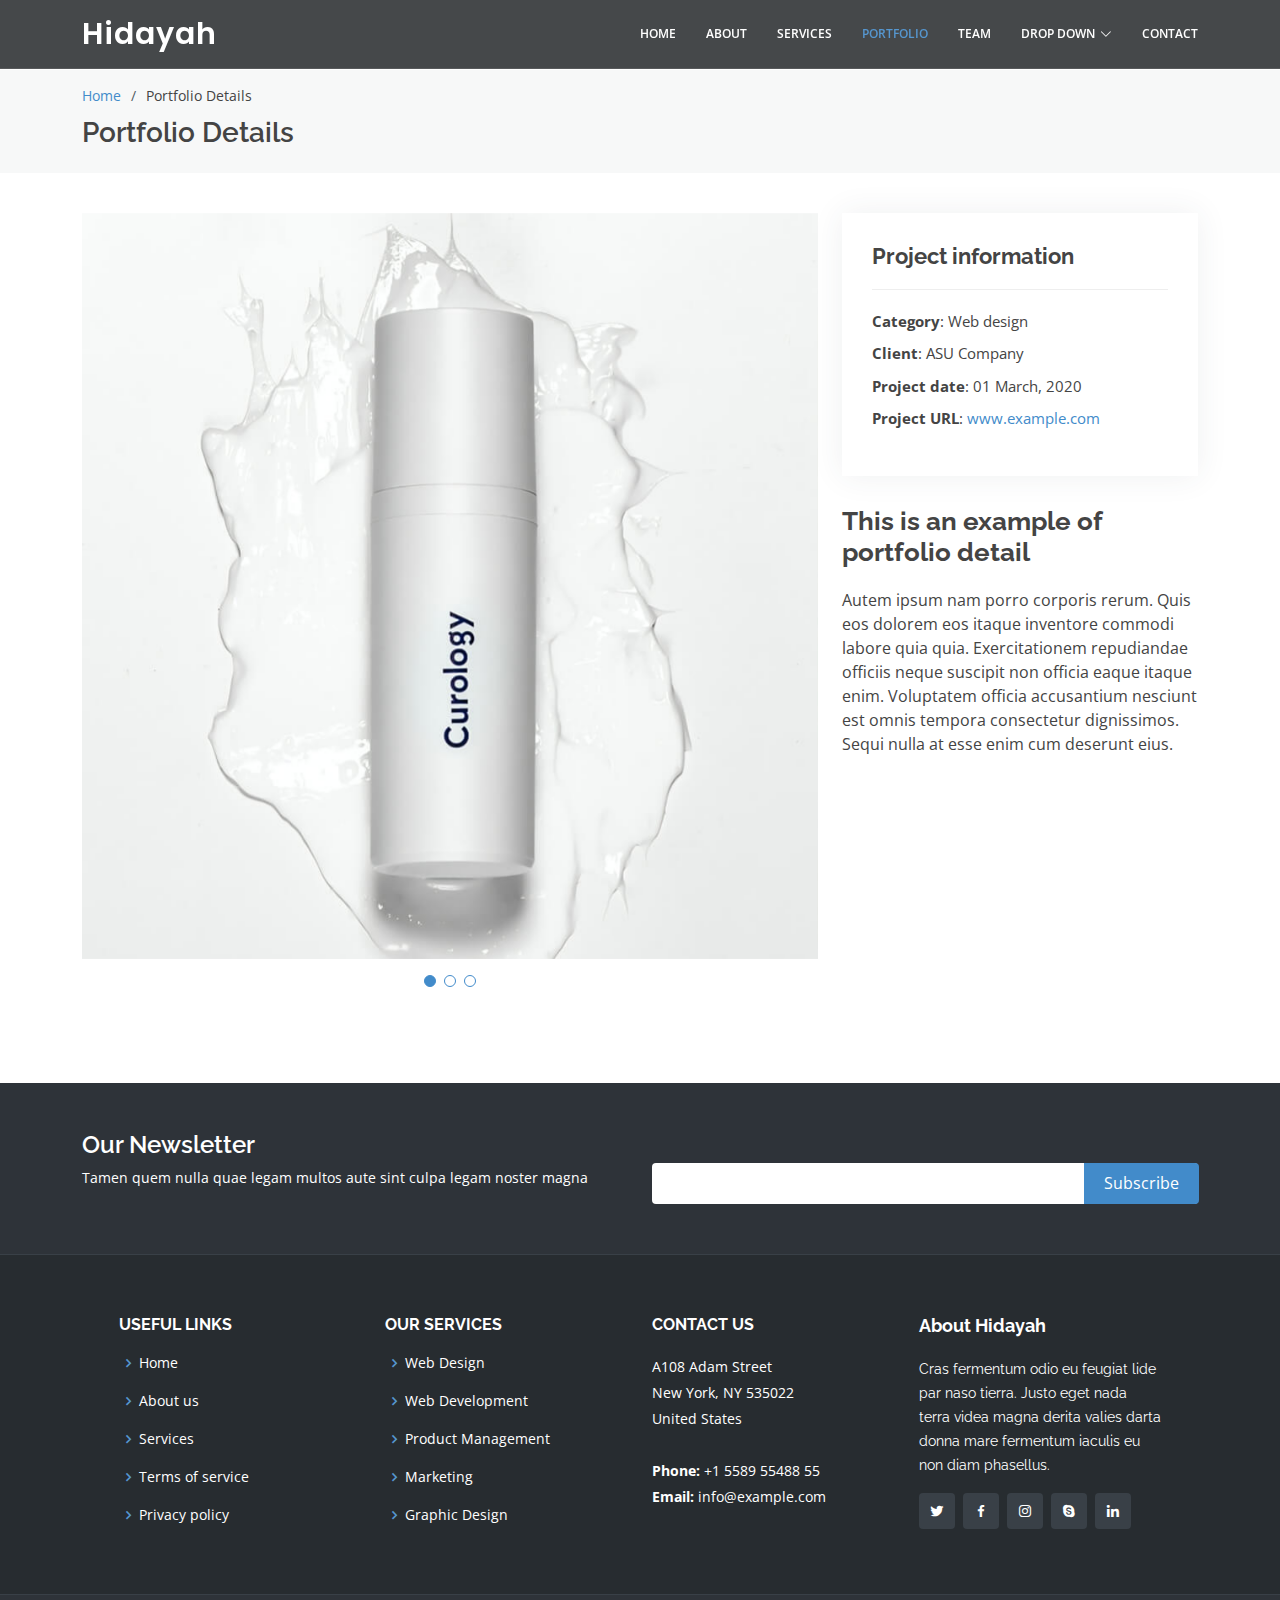
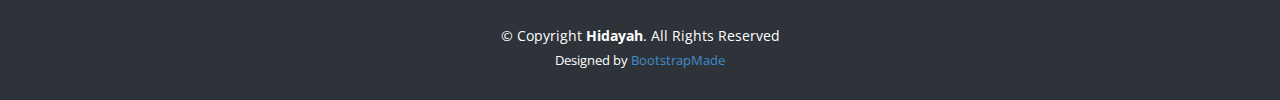
<file: portfolio-details.html>
<!DOCTYPE html>
<html lang="en">

<head>
  <meta charset="utf-8">
  <meta content="width=device-width, initial-scale=1.0" name="viewport">

  <title>Portfolio Details - Hidayah Bootstrap Template</title>
  <meta content="" name="description">
  <meta content="" name="keywords">

  <!-- Favicons -->
  <link href="assets/img/favicon.png" rel="icon">
  <link href="assets/img/apple-touch-icon.png" rel="apple-touch-icon">

  <!-- Google Fonts -->
  <link href="https://fonts.googleapis.com/css?family=Open+Sans:300,300i,400,400i,600,600i,700,700i|Raleway:300,300i,400,400i,500,500i,600,600i,700,700i|Poppins:300,300i,400,400i,500,500i,600,600i,700,700i" rel="stylesheet">

  <!-- Vendor CSS Files -->
  <link href="assets/vendor/animate.css/animate.min.css" rel="stylesheet">
  <link href="assets/vendor/bootstrap/css/bootstrap.min.css" rel="stylesheet">
  <link href="assets/vendor/bootstrap-icons/bootstrap-icons.css" rel="stylesheet">
  <link href="assets/vendor/boxicons/css/boxicons.min.css" rel="stylesheet">
  <link href="assets/vendor/glightbox/css/glightbox.min.css" rel="stylesheet">
  <link href="assets/vendor/remixicon/remixicon.css" rel="stylesheet">
  <link href="assets/vendor/swiper/swiper-bundle.min.css" rel="stylesheet">

  <!-- Template Main CSS File -->
  <link href="assets/css/style.css" rel="stylesheet">

  <!-- =======================================================
  * Template Name: Hidayah
  * Updated: Jan 09 2024 with Bootstrap v5.3.2
  * Template URL: https://bootstrapmade.com/hidayah-free-simple-html-template-for-corporate/
  * Author: BootstrapMade.com
  * License: https://bootstrapmade.com/license/
  ======================================================== -->
</head>

<body>

  <!-- ======= Header ======= -->
  <header id="header" class="fixed-top header-inner-pages">
    <div class="container d-flex align-items-center justify-content-between">

      <h1 class="logo"><a href="index.html">Hidayah</a></h1>
      <!-- Uncomment below if you prefer to use an image logo -->
      <!-- <a href="index.html" class="logo"><img src="assets/img/logo.png" alt="" class="img-fluid"></a>-->

      <nav id="navbar" class="navbar">
        <ul>
          <li><a class="nav-link scrollto " href="#hero">Home</a></li>
          <li><a class="nav-link scrollto" href="#about">About</a></li>
          <li><a class="nav-link scrollto" href="#services">Services</a></li>
          <li><a class="nav-link active  scrollto" href="#portfolio">Portfolio</a></li>
          <li><a class="nav-link scrollto" href="#team">Team</a></li>
          <li class="dropdown"><a href="#"><span>Drop Down</span> <i class="bi bi-chevron-down"></i></a>
            <ul>
              <li><a href="#">Drop Down 1</a></li>
              <li class="dropdown"><a href="#"><span>Deep Drop Down</span> <i class="bi bi-chevron-right"></i></a>
                <ul>
                  <li><a href="#">Deep Drop Down 1</a></li>
                  <li><a href="#">Deep Drop Down 2</a></li>
                  <li><a href="#">Deep Drop Down 3</a></li>
                  <li><a href="#">Deep Drop Down 4</a></li>
                  <li><a href="#">Deep Drop Down 5</a></li>
                </ul>
              </li>
              <li><a href="#">Drop Down 2</a></li>
              <li><a href="#">Drop Down 3</a></li>
              <li><a href="#">Drop Down 4</a></li>
            </ul>
          </li>
          <li><a class="nav-link scrollto" href="#contact">Contact</a></li>
        </ul>
        <i class="bi bi-list mobile-nav-toggle"></i>
      </nav><!-- .navbar -->

    </div>
  </header><!-- End Header -->

  <main id="main">

    <!-- ======= Breadcrumbs ======= -->
    <section id="breadcrumbs" class="breadcrumbs">
      <div class="container">

        <ol>
          <li><a href="index.html">Home</a></li>
          <li>Portfolio Details</li>
        </ol>
        <h2>Portfolio Details</h2>

      </div>
    </section><!-- End Breadcrumbs -->

    <!-- ======= Portfolio Details Section ======= -->
    <section id="portfolio-details" class="portfolio-details">
      <div class="container">

        <div class="row gy-4">

          <div class="col-lg-8">
            <div class="portfolio-details-slider swiper">
              <div class="swiper-wrapper align-items-center">

                <div class="swiper-slide">
                  <img src="assets/img/portfolio/portfolio-1.jpg" alt="">
                </div>

                <div class="swiper-slide">
                  <img src="assets/img/portfolio/portfolio-2.jpg" alt="">
                </div>

                <div class="swiper-slide">
                  <img src="assets/img/portfolio/portfolio-3.jpg" alt="">
                </div>

              </div>
              <div class="swiper-pagination"></div>
            </div>
          </div>

          <div class="col-lg-4">
            <div class="portfolio-info">
              <h3>Project information</h3>
              <ul>
                <li><strong>Category</strong>: Web design</li>
                <li><strong>Client</strong>: ASU Company</li>
                <li><strong>Project date</strong>: 01 March, 2020</li>
                <li><strong>Project URL</strong>: <a href="#">www.example.com</a></li>
              </ul>
            </div>
            <div class="portfolio-description">
              <h2>This is an example of portfolio detail</h2>
              <p>
                Autem ipsum nam porro corporis rerum. Quis eos dolorem eos itaque inventore commodi labore quia quia. Exercitationem repudiandae officiis neque suscipit non officia eaque itaque enim. Voluptatem officia accusantium nesciunt est omnis tempora consectetur dignissimos. Sequi nulla at esse enim cum deserunt eius.
              </p>
            </div>
          </div>

        </div>

      </div>
    </section><!-- End Portfolio Details Section -->

  </main><!-- End #main -->

  <!-- ======= Footer ======= -->
  <footer id="footer">

    <div class="footer-newsletter">
      <div class="container">
        <div class="row">
          <div class="col-lg-6">
            <h4>Our Newsletter</h4>
            <p>Tamen quem nulla quae legam multos aute sint culpa legam noster magna</p>
          </div>
          <div class="col-lg-6">
            <form action="" method="post">
              <input type="email" name="email"><input type="submit" value="Subscribe">
            </form>
          </div>
        </div>
      </div>
    </div>

    <div class="footer-top">
      <div class="container-fluid">
        <div class="row justify-content-center">
          <div class="col-xl-10">
            <div class="row">

              <div class="col-lg-3 col-md-6 footer-links">
                <h4>Useful Links</h4>
                <ul>
                  <li><i class="bx bx-chevron-right"></i> <a href="#">Home</a></li>
                  <li><i class="bx bx-chevron-right"></i> <a href="#">About us</a></li>
                  <li><i class="bx bx-chevron-right"></i> <a href="#">Services</a></li>
                  <li><i class="bx bx-chevron-right"></i> <a href="#">Terms of service</a></li>
                  <li><i class="bx bx-chevron-right"></i> <a href="#">Privacy policy</a></li>
                </ul>
              </div>

              <div class="col-lg-3 col-md-6 footer-links">
                <h4>Our Services</h4>
                <ul>
                  <li><i class="bx bx-chevron-right"></i> <a href="#">Web Design</a></li>
                  <li><i class="bx bx-chevron-right"></i> <a href="#">Web Development</a></li>
                  <li><i class="bx bx-chevron-right"></i> <a href="#">Product Management</a></li>
                  <li><i class="bx bx-chevron-right"></i> <a href="#">Marketing</a></li>
                  <li><i class="bx bx-chevron-right"></i> <a href="#">Graphic Design</a></li>
                </ul>
              </div>

              <div class="col-lg-3 col-md-6 footer-contact">
                <h4>Contact Us</h4>
                <p>
                  A108 Adam Street <br>
                  New York, NY 535022<br>
                  United States <br><br>
                  <strong>Phone:</strong> +1 5589 55488 55<br>
                  <strong>Email:</strong> info@example.com<br>
                </p>

              </div>

              <div class="col-lg-3 col-md-6 footer-info">
                <h3>About Hidayah</h3>
                <p>Cras fermentum odio eu feugiat lide par naso tierra. Justo eget nada terra videa magna derita valies darta donna mare fermentum iaculis eu non diam phasellus.</p>
                <div class="social-links mt-3">
                  <a href="#" class="twitter"><i class="bx bxl-twitter"></i></a>
                  <a href="#" class="facebook"><i class="bx bxl-facebook"></i></a>
                  <a href="#" class="instagram"><i class="bx bxl-instagram"></i></a>
                  <a href="#" class="google-plus"><i class="bx bxl-skype"></i></a>
                  <a href="#" class="linkedin"><i class="bx bxl-linkedin"></i></a>
                </div>
              </div>

            </div>
          </div>
        </div>
      </div>
    </div>

    <div class="container">
      <div class="copyright">
        &copy; Copyright <strong><span>Hidayah</span></strong>. All Rights Reserved
      </div>
      <div class="credits">
        <!-- All the links in the footer should remain intact. -->
        <!-- You can delete the links only if you purchased the pro version. -->
        <!-- Licensing information: https://bootstrapmade.com/license/ -->
        <!-- Purchase the pro version with working PHP/AJAX contact form: https://bootstrapmade.com/hidayah-free-simple-html-template-for-corporate/ -->
        Designed by <a href="https://bootstrapmade.com/">BootstrapMade</a>
      </div>
    </div>
  </footer><!-- End Footer -->

  <div id="preloader"></div>
  <a href="#" class="back-to-top d-flex align-items-center justify-content-center"><i class="bi bi-arrow-up-short"></i></a>

  <!-- Vendor JS Files -->
  <script src="assets/vendor/purecounter/purecounter_vanilla.js"></script>
  <script src="assets/vendor/bootstrap/js/bootstrap.bundle.min.js"></script>
  <script src="assets/vendor/glightbox/js/glightbox.min.js"></script>
  <script src="assets/vendor/isotope-layout/isotope.pkgd.min.js"></script>
  <script src="assets/vendor/swiper/swiper-bundle.min.js"></script>
  <script src="assets/vendor/waypoints/noframework.waypoints.js"></script>
  <script src="assets/vendor/php-email-form/validate.js"></script>

  <!-- Template Main JS File -->
  <script src="assets/js/main.js"></script>

</body>

</html>
</file>
<file: assets/css/style.css>
/**
* Template Name: Hidayah
* Updated: Jan 09 2024 with Bootstrap v5.3.2
* Template URL: https://bootstrapmade.com/hidayah-free-simple-html-template-for-corporate/
* Author: BootstrapMade.com
* License: https://bootstrapmade.com/license/
*/

/*--------------------------------------------------------------
# General
--------------------------------------------------------------*/
body {
  font-family: "Open Sans", sans-serif;
  color: #444444;
}

a {
  color: #428bca;
  text-decoration: none;
}

a:hover {
  color: #6aa3d5;
  text-decoration: none;
}

h1,
h2,
h3,
h4,
h5,
h6 {
  font-family: "Raleway", sans-serif;
}

/*--------------------------------------------------------------
# Preloader
--------------------------------------------------------------*/
#preloader {
  position: fixed;
  top: 0;
  left: 0;
  right: 0;
  bottom: 0;
  z-index: 9999;
  overflow: hidden;
  background: #fff;
}

#preloader:before {
  content: "";
  position: fixed;
  top: calc(50% - 30px);
  left: calc(50% - 30px);
  border: 6px solid #428bca;
  border-top-color: #fff;
  border-bottom-color: #fff;
  border-radius: 50%;
  width: 60px;
  height: 60px;
  animation: animate-preloader 1s linear infinite;
}

@keyframes animate-preloader {
  0% {
    transform: rotate(0deg);
  }

  100% {
    transform: rotate(360deg);
  }
}

/*--------------------------------------------------------------
# Back to top button
--------------------------------------------------------------*/
.back-to-top {
  position: fixed;
  visibility: hidden;
  opacity: 0;
  right: 15px;
  bottom: 15px;
  z-index: 99999;
  background: #428bca;
  width: 40px;
  height: 40px;
  border-radius: 4px;
  transition: all 0.4s;
}

.back-to-top i {
  font-size: 24px;
  color: #fff;
  line-height: 0;
}

.back-to-top:hover {
  background: #629fd3;
  color: #fff;
}

.back-to-top.active {
  visibility: visible;
  opacity: 1;
}

/*--------------------------------------------------------------
# Header
--------------------------------------------------------------*/
#header {
  transition: all 0.5s;
  z-index: 997;
  padding: 15px 0;
  border-bottom: 1px solid rgba(255, 255, 255, 0.1);
}

#header.header-scrolled,
#header.header-inner-pages {
  background: rgba(23, 26, 29, 0.8);
}

#header .logo {
  font-size: 30px;
  margin: 0;
  padding: 0;
  line-height: 1;
  font-weight: 600;
  letter-spacing: 1px;
  font-family: "Poppins", sans-serif;
}

#header .logo a {
  color: #fff;
}

#header .logo img {
  max-height: 40px;
}

@media (max-width: 992px) {
  #header {
    border: 0;
  }
}

/*--------------------------------------------------------------
# Navigation Menu
--------------------------------------------------------------*/
/**
* Desktop Navigation 
*/
.navbar {
  padding: 0;
}

.navbar ul {
  margin: 0;
  padding: 0;
  display: flex;
  list-style: none;
  align-items: center;
}

.navbar li {
  position: relative;
}

.navbar a,
.navbar a:focus {
  display: flex;
  align-items: center;
  justify-content: space-between;
  padding: 10px 0 10px 30px;
  text-transform: uppercase;
  font-size: 12px;
  font-weight: 600;
  color: #fff;
  white-space: nowrap;
  transition: 0.3s;
}

.navbar a i,
.navbar a:focus i {
  font-size: 12px;
  line-height: 0;
  margin-left: 5px;
}

.navbar a:hover,
.navbar .active,
.navbar .active:focus,
.navbar li:hover>a {
  color: #5697d0;
}

.navbar .dropdown ul {
  display: block;
  position: absolute;
  left: 14px;
  top: calc(100% + 30px);
  margin: 0;
  padding: 10px 0;
  z-index: 99;
  opacity: 0;
  visibility: hidden;
  background: #fff;
  box-shadow: 0px 0px 30px rgba(127, 137, 161, 0.25);
  transition: 0.3s;
}

.navbar .dropdown ul li {
  min-width: 200px;
}

.navbar .dropdown ul a {
  padding: 10px 20px;
  font-size: 13px;
  font-weight: 500;
  text-transform: none;
  color: #193c5a;
}

.navbar .dropdown ul a i {
  font-size: 12px;
}

.navbar .dropdown ul a:hover,
.navbar .dropdown ul .active:hover,
.navbar .dropdown ul li:hover>a {
  color: #428bca;
}

.navbar .dropdown:hover>ul {
  opacity: 1;
  top: 100%;
  visibility: visible;
}

.navbar .dropdown .dropdown ul {
  top: 0;
  left: calc(100% - 30px);
  visibility: hidden;
}

.navbar .dropdown .dropdown:hover>ul {
  opacity: 1;
  top: 0;
  left: 100%;
  visibility: visible;
}

@media (max-width: 1366px) {
  .navbar .dropdown .dropdown ul {
    left: -90%;
  }

  .navbar .dropdown .dropdown:hover>ul {
    left: -100%;
  }
}

/**
* Mobile Navigation 
*/
.mobile-nav-toggle {
  color: #fff;
  font-size: 28px;
  cursor: pointer;
  display: none;
  line-height: 0;
  transition: 0.5s;
}

.mobile-nav-toggle.bi-x {
  color: #fff;
}

@media (max-width: 991px) {
  .mobile-nav-toggle {
    display: block;
  }

  .navbar ul {
    display: none;
  }
}

.navbar-mobile {
  position: fixed;
  overflow: hidden;
  top: 0;
  right: 0;
  left: 0;
  bottom: 0;
  background: rgba(34, 39, 43, 0.9);
  transition: 0.3s;
  z-index: 999;
}

.navbar-mobile .mobile-nav-toggle {
  position: absolute;
  top: 15px;
  right: 15px;
}

.navbar-mobile ul {
  display: block;
  position: absolute;
  top: 55px;
  right: 15px;
  bottom: 15px;
  left: 15px;
  padding: 10px 0;
  border-radius: 10px;
  background-color: #fff;
  overflow-y: auto;
  transition: 0.3s;
}

.navbar-mobile a,
.navbar-mobile a:focus {
  padding: 10px 20px;
  font-size: 15px;
  color: #394047;
}

.navbar-mobile a:hover,
.navbar-mobile .active,
.navbar-mobile li:hover>a {
  color: #428bca;
}

.navbar-mobile .getstarted,
.navbar-mobile .getstarted:focus {
  margin: 15px;
}

.navbar-mobile .dropdown ul {
  position: static;
  display: none;
  margin: 10px 20px;
  padding: 10px 0;
  z-index: 99;
  opacity: 1;
  visibility: visible;
  background: #fff;
  box-shadow: 0px 0px 30px rgba(127, 137, 161, 0.25);
}

.navbar-mobile .dropdown ul li {
  min-width: 200px;
}

.navbar-mobile .dropdown ul a {
  padding: 10px 20px;
  font-size: 14px;
}

.navbar-mobile .dropdown ul a i {
  font-size: 12px;
}

.navbar-mobile .dropdown ul a:hover,
.navbar-mobile .dropdown ul .active:hover,
.navbar-mobile .dropdown ul li:hover>a {
  color: #428bca;
}

.navbar-mobile .dropdown>.dropdown-active {
  display: block;
}

/*--------------------------------------------------------------
# Hero Section
--------------------------------------------------------------*/
#hero {
  width: 100%;
  height: 100vh;
  background-color: rgba(34, 39, 43, 0.8);
  overflow: hidden;
  position: relative;
}

#hero .carousel,
#hero .carousel-inner,
#hero .carousel-item,
#hero .carousel-item::before {
  background-size: cover;
  background-position: center;
  background-repeat: no-repeat;
  position: absolute;
  top: 0;
  right: 0;
  left: 0;
  bottom: 0;
}

#hero .carousel-item::before {
  content: "";
  background-color: rgba(12, 13, 14, 0.8);
}

#hero .carousel-container {
  display: flex;
  justify-content: center;
  align-items: center;
  position: absolute;
  bottom: 0;
  top: 70px;
  left: 50px;
  right: 50px;
}

#hero .container {
  text-align: center;
}

#hero h2 {
  color: #fff;
  margin-bottom: 20px;
  font-size: 48px;
  font-weight: 700;
}

#hero p {
  animation-delay: 0.4s;
  margin: 0 auto 30px auto;
  color: #fff;
}

#hero .carousel-inner .carousel-item {
  transition-property: opacity;
  background-position: center top;
}

#hero .carousel-inner .carousel-item,
#hero .carousel-inner .active.carousel-item-start,
#hero .carousel-inner .active.carousel-item-end {
  opacity: 0;
}

#hero .carousel-inner .active,
#hero .carousel-inner .carousel-item-next.carousel-item-start,
#hero .carousel-inner .carousel-item-prev.carousel-item-end {
  opacity: 1;
  transition: 0.5s;
}

#hero .carousel-control-next-icon,
#hero .carousel-control-prev-icon {
  background: none;
  font-size: 30px;
  line-height: 0;
  width: auto;
  height: auto;
  background: rgba(255, 255, 255, 0.2);
  border-radius: 50px;
  transition: 0.3s;
  color: rgba(255, 255, 255, 0.5);
  width: 54px;
  height: 54px;
  display: flex;
  align-items: center;
  justify-content: center;
}

#hero .carousel-control-next-icon:hover,
#hero .carousel-control-prev-icon:hover {
  background: rgba(255, 255, 255, 0.3);
  color: rgba(255, 255, 255, 0.8);
}

#hero .carousel-indicators li {
  list-style-type: none;
  cursor: pointer;
  background: #fff;
  overflow: hidden;
  border: 0;
  width: 12px;
  height: 12px;
  border-radius: 50px;
  opacity: 0.6;
  transition: 0.3s;
}

#hero .carousel-indicators li.active {
  opacity: 1;
  background: #428bca;
}

#hero .btn-get-started {
  font-family: "Raleway", sans-serif;
  font-weight: 500;
  font-size: 14px;
  letter-spacing: 1px;
  display: inline-block;
  padding: 14px 32px;
  border-radius: 4px;
  transition: 0.5s;
  line-height: 1;
  color: #fff;
  animation-delay: 0.8s;
  background: #428bca;
}

#hero .btn-get-started:hover {
  background: #5697d0;
}

@media (max-width: 768px) {
  #hero h2 {
    font-size: 28px;
  }
}

@media (max-height: 500px) {
  #hero {
    height: 120vh;
  }
}

/*--------------------------------------------------------------
# Sections General
--------------------------------------------------------------*/
section {
  padding: 80px 0;
}

.section-bg {
  background-color: #fafafb;
}

.section-with-bg {
  background-color: #f6f7fd;
}

.section-title {
  text-align: center;
  padding-bottom: 50px;
}

.section-title h2 {
  font-size: 13px;
  letter-spacing: 1px;
  font-weight: 700;
  padding: 8px 20px;
  margin: 0;
  background: #f5f9fc;
  color: #428bca;
  display: inline-block;
  text-transform: uppercase;
  border-radius: 50px;
}

.section-title h3 {
  margin: 15px 0 0 0;
  font-size: 32px;
  font-weight: 700;
}

.section-title h3 span {
  color: #428bca;
}

.section-title p {
  margin: 15px auto 0 auto;
  font-weight: 500;
  color: #919191;
}

@media (min-width: 1024px) {
  .section-title p {
    width: 50%;
  }
}

/*--------------------------------------------------------------
# About
--------------------------------------------------------------*/
.about .icon-boxes h3 {
  font-size: 28px;
  font-weight: 700;
  color: #394047;
  margin-bottom: 15px;
}

.about .icon-box {
  margin-top: 40px;
}

.about .icon-box .icon {
  float: left;
  display: flex;
  align-items: center;
  justify-content: center;
  width: 64px;
  height: 64px;
  border: 2px solid #b9d4ec;
  border-radius: 50px;
  transition: 0.5s;
}

.about .icon-box .icon i {
  color: #428bca;
  font-size: 32px;
}

.about .icon-box:hover .icon {
  background: #428bca;
  border-color: #428bca;
}

.about .icon-box:hover .icon i {
  color: #fff;
}

.about .icon-box .title {
  margin-left: 85px;
  font-weight: 700;
  margin-bottom: 10px;
  font-size: 18px;
}

.about .icon-box .title a {
  color: #343a40;
  transition: 0.3s;
}

.about .icon-box .title a:hover {
  color: #428bca;
}

.about .icon-box .description {
  margin-left: 85px;
  line-height: 24px;
  font-size: 14px;
}

.about .video-box {
  background: url("../img/about.jpg") center center no-repeat;
  background-size: cover;
  min-height: 500px;
}

.about .play-btn {
  width: 94px;
  height: 94px;
  background: radial-gradient(#428bca 50%, rgba(66, 139, 202, 0.4) 52%);
  border-radius: 50%;
  display: block;
  position: absolute;
  left: calc(50% - 47px);
  top: calc(50% - 47px);
  overflow: hidden;
}

.about .play-btn::after {
  content: "";
  position: absolute;
  left: 50%;
  top: 50%;
  transform: translateX(-40%) translateY(-50%);
  width: 0;
  height: 0;
  border-top: 10px solid transparent;
  border-bottom: 10px solid transparent;
  border-left: 15px solid #fff;
  z-index: 100;
  transition: all 400ms cubic-bezier(0.55, 0.055, 0.675, 0.19);
}

.about .play-btn::before {
  content: "";
  position: absolute;
  width: 120px;
  height: 120px;
  animation-delay: 0s;
  animation: pulsate-btn 2s;
  animation-direction: forwards;
  animation-iteration-count: infinite;
  animation-timing-function: steps;
  opacity: 1;
  border-radius: 50%;
  border: 5px solid rgba(66, 139, 202, 0.7);
  top: -15%;
  left: -15%;
  background: rgba(198, 16, 0, 0);
}

.about .play-btn:hover::after {
  border-left: 15px solid #428bca;
  transform: scale(20);
}

.about .play-btn:hover::before {
  content: "";
  position: absolute;
  left: 50%;
  top: 50%;
  transform: translateX(-40%) translateY(-50%);
  width: 0;
  height: 0;
  border: none;
  border-top: 10px solid transparent;
  border-bottom: 10px solid transparent;
  border-left: 15px solid #fff;
  z-index: 200;
  animation: none;
  border-radius: 0;
}

@keyframes pulsate-btn {
  0% {
    transform: scale(0.6, 0.6);
    opacity: 1;
  }

  100% {
    transform: scale(1, 1);
    opacity: 0;
  }
}

/*--------------------------------------------------------------
# Counts
--------------------------------------------------------------*/
.counts {
  padding: 80px 0 60px 0;
}

.counts .counters span {
  font-size: 48px;
  display: block;
  color: #428bca;
  font-weight: 700;
}

.counts .counters p {
  padding: 0;
  margin: 0 0 20px 0;
  font-family: "Raleway", sans-serif;
  font-size: 15px;
  font-weight: 500;
}

/*--------------------------------------------------------------
# Skills
--------------------------------------------------------------*/
.skills {
  padding-top: 0;
}

.skills .progress {
  height: 60px;
  display: block;
  background: none;
  border-radius: 0;
}

.skills .progress .skill {
  padding: 10px 0;
  margin: 0;
  text-transform: uppercase;
  display: block;
  font-weight: 600;
  font-family: "Poppins", sans-serif;
  color: #394047;
}

.skills .progress .skill .val {
  float: right;
  font-style: normal;
}

.skills .progress-bar-wrap {
  background: #e3e6e9;
}

.skills .progress-bar {
  width: 1px;
  height: 10px;
  transition: 0.9s;
  background-color: #428bca;
}

/*--------------------------------------------------------------
# Services
--------------------------------------------------------------*/
.services {
  padding-bottom: 30px;
}

.services .icon-box {
  margin-bottom: 60px;
}

.services .icon {
  float: left;
}

.services .icon i {
  color: #428bca;
  font-size: 36px;
  line-height: 1;
}

.services .title {
  margin-left: 60px;
  font-weight: 700;
  margin-bottom: 15px;
  font-size: 18px;
}

.services .title a {
  color: #343a40;
  transition: 0.3s;
}

.services .icon-box:hover .title a {
  color: #428bca;
}

.services .description {
  margin-left: 60px;
  line-height: 24px;
  font-size: 14px;
}

/*--------------------------------------------------------------
# Cta
--------------------------------------------------------------*/
.cta {
  background: linear-gradient(rgba(12, 13, 14, 0.8), rgba(12, 13, 14, 0.8)), url("../img/cta-bg.jpg") fixed center center;
  background-size: cover;
  padding: 120px 0;
}

.cta h3 {
  color: #fff;
  font-size: 28px;
  font-weight: 700;
  margin-bottom: 20px;
}

.cta p {
  color: #fff;
}

.cta .cta-btn {
  font-family: "Raleway", sans-serif;
  font-weight: 500;
  font-size: 16px;
  letter-spacing: 1px;
  display: inline-block;
  padding: 12px 35px;
  border-radius: 4px;
  transition: 0.5s;
  margin-top: 20px;
  background: #428bca;
  color: #fff;
}

.cta .cta-btn:hover {
  background: #5697d0;
}

/*--------------------------------------------------------------
# Portfolio
--------------------------------------------------------------*/
.portfolio .portfolio-item {
  margin-bottom: 30px;
}

.portfolio #portfolio-flters {
  padding: 0;
  margin: 0 auto 20px auto;
  list-style: none;
  text-align: center;
}

.portfolio #portfolio-flters li {
  cursor: pointer;
  display: inline-block;
  padding: 8px 15px 10px 15px;
  font-size: 14px;
  font-weight: 600;
  line-height: 1;
  text-transform: uppercase;
  color: #444444;
  margin-bottom: 5px;
  transition: all 0.3s ease-in-out;
  border-radius: 3px;
}

.portfolio #portfolio-flters li:hover,
.portfolio #portfolio-flters li.filter-active {
  color: #fff;
  background: #428bca;
}

.portfolio #portfolio-flters li:last-child {
  margin-right: 0;
}

.portfolio .portfolio-wrap {
  transition: 0.3s;
  position: relative;
  overflow: hidden;
  z-index: 1;
  background: rgba(57, 64, 71, 0.6);
}

.portfolio .portfolio-wrap::before {
  content: "";
  background: rgba(57, 64, 71, 0.6);
  position: absolute;
  left: 0;
  right: 0;
  top: 0;
  bottom: 0;
  transition: all ease-in-out 0.3s;
  z-index: 2;
  opacity: 0;
}

.portfolio .portfolio-wrap img {
  transition: all ease-in-out 0.3s;
}

.portfolio .portfolio-wrap .portfolio-info {
  opacity: 0;
  position: absolute;
  top: 0;
  left: 0;
  right: 0;
  bottom: 0;
  z-index: 3;
  transition: all ease-in-out 0.3s;
  display: flex;
  flex-direction: column;
  justify-content: flex-end;
  align-items: flex-start;
  padding: 20px;
}

.portfolio .portfolio-wrap .portfolio-info h4 {
  font-size: 20px;
  color: #fff;
  font-weight: 600;
}

.portfolio .portfolio-wrap .portfolio-info p {
  color: rgba(255, 255, 255, 0.7);
  font-size: 14px;
  text-transform: uppercase;
  padding: 0;
  margin: 0;
  font-style: italic;
}

.portfolio .portfolio-wrap .portfolio-links {
  text-align: center;
  z-index: 4;
}

.portfolio .portfolio-wrap .portfolio-links a {
  color: #fff;
  margin: 0 5px 0 0;
  font-size: 28px;
  display: inline-block;
  transition: 0.3s;
}

.portfolio .portfolio-wrap .portfolio-links a:hover {
  color: #6aa3d5;
}

.portfolio .portfolio-wrap:hover::before {
  opacity: 1;
}

.portfolio .portfolio-wrap:hover img {
  transform: scale(1.2);
}

.portfolio .portfolio-wrap:hover .portfolio-info {
  opacity: 1;
}

/*--------------------------------------------------------------
# Portfolio Details
--------------------------------------------------------------*/
.portfolio-details {
  padding-top: 40px;
}

.portfolio-details .portfolio-details-slider img {
  width: 100%;
}

.portfolio-details .portfolio-details-slider .swiper-pagination {
  margin-top: 20px;
  position: relative;
}

.portfolio-details .portfolio-details-slider .swiper-pagination .swiper-pagination-bullet {
  width: 12px;
  height: 12px;
  background-color: #fff;
  opacity: 1;
  border: 1px solid #428bca;
}

.portfolio-details .portfolio-details-slider .swiper-pagination .swiper-pagination-bullet-active {
  background-color: #428bca;
}

.portfolio-details .portfolio-info {
  padding: 30px;
  box-shadow: 0px 0 30px rgba(57, 64, 71, 0.08);
}

.portfolio-details .portfolio-info h3 {
  font-size: 22px;
  font-weight: 700;
  margin-bottom: 20px;
  padding-bottom: 20px;
  border-bottom: 1px solid #eee;
}

.portfolio-details .portfolio-info ul {
  list-style: none;
  padding: 0;
  font-size: 15px;
}

.portfolio-details .portfolio-info ul li+li {
  margin-top: 10px;
}

.portfolio-details .portfolio-description {
  padding-top: 30px;
}

.portfolio-details .portfolio-description h2 {
  font-size: 26px;
  font-weight: 700;
  margin-bottom: 20px;
}

.portfolio-details .portfolio-description p {
  padding: 0;
}

/*--------------------------------------------------------------
# Testimonials
--------------------------------------------------------------*/
.testimonials .testimonials-carousel,
.testimonials .testimonials-slider {
  overflow: hidden;
}

.testimonials .testimonial-item {
  box-sizing: content-box;
  padding: 40px;
  box-shadow: 0px 2px 12px rgba(0, 0, 0, 0.08);
  position: relative;
  background: #fff;
}

.testimonials .testimonial-item .testimonial-img {
  width: 90px;
  border-radius: 10px;
  border: 6px solid #fff;
  float: left;
  margin: 0 10px 0 0;
}

.testimonials .testimonial-item h3 {
  font-size: 18px;
  font-weight: bold;
  margin: 10px 0 5px 0;
  color: #394047;
}

.testimonials .testimonial-item h4 {
  font-size: 14px;
  color: #999;
  margin: 0;
}

.testimonials .testimonial-item .quote-icon-left,
.testimonials .testimonial-item .quote-icon-right {
  color: #b9d4ec;
  font-size: 26px;
}

.testimonials .testimonial-item .quote-icon-left {
  display: inline-block;
  left: -5px;
  position: relative;
}

.testimonials .testimonial-item .quote-icon-right {
  display: inline-block;
  right: -5px;
  position: relative;
  top: 10px;
}

.testimonials .testimonial-item p {
  font-style: italic;
  margin: 15px 0 0 0;
  padding: 0;
}

/*--------------------------------------------------------------
# Team
--------------------------------------------------------------*/
.team .member {
  text-align: center;
  margin-bottom: 20px;
  background: #343a40;
  position: relative;
  overflow: hidden;
  border-radius: 4px;
}

.team .member .member-info {
  opacity: 0;
  position: absolute;
  bottom: 0;
  top: 0;
  left: 0;
  right: 0;
  transition: 0.2s;
}

.team .member .member-info-content {
  position: absolute;
  left: 0;
  right: 0;
  bottom: 10px;
  transition: bottom 0.4s;
}

.team .member .member-info-content h4 {
  font-weight: 700;
  margin-bottom: 2px;
  font-size: 18px;
  color: #fff;
}

.team .member .member-info-content span {
  font-style: italic;
  display: block;
  font-size: 13px;
  color: #fff;
}

.team .member .social {
  position: absolute;
  left: 0;
  bottom: -38px;
  right: 0;
  height: 48px;
  transition: bottom ease-in-out 0.4s;
  text-align: center;
}

.team .member .social a {
  transition: color 0.3s;
  color: #fff;
  margin: 0 10px;
  display: inline-block;
}

.team .member .social a:hover {
  color: #428bca;
}

.team .member .social i {
  font-size: 18px;
  margin: 0 2px;
}

.team .member:hover .member-info {
  background: linear-gradient(0deg, rgba(0, 0, 0, 0.9) 0%, rgba(0, 0, 0, 0.8) 20%, rgba(0, 212, 255, 0) 100%);
  opacity: 1;
  transition: 0.4s;
}

.team .member:hover .member-info-content {
  bottom: 60px;
  transition: bottom 0.4s;
}

.team .member:hover .social {
  bottom: 0;
  transition: bottom ease-in-out 0.4s;
}

/*--------------------------------------------------------------
# Contact
--------------------------------------------------------------*/
.contact .info {
  padding: 40px 40px;
  background: #fefefe;
  box-shadow: 0px 5px 90px 0px rgba(110, 123, 131, 0.1);
  text-align: center;
}

.contact .info i {
  font-size: 48px;
  color: #92bce0;
  margin-bottom: 15px;
}

.contact .info h4 {
  padding: 0;
  margin: 0 0 10px 0;
  font-size: 16px;
  font-weight: 600;
  text-transform: uppercase;
  font-family: "Poppins", sans-serif;
}

.contact .info p {
  font-size: 15px;
}

.contact .php-email-form {
  width: 100%;
  padding: 0 30px;
}

.contact .php-email-form .error-message {
  display: none;
  color: #fff;
  background: #ed3c0d;
  text-align: left;
  padding: 15px;
  font-weight: 600;
}

.contact .php-email-form .error-message br+br {
  margin-top: 25px;
}

.contact .php-email-form .sent-message {
  display: none;
  color: #fff;
  background: #18d26e;
  text-align: center;
  padding: 15px;
  font-weight: 600;
}

.contact .php-email-form .loading {
  display: none;
  background: #fff;
  text-align: center;
  padding: 15px;
}

.contact .php-email-form .loading:before {
  content: "";
  display: inline-block;
  border-radius: 50%;
  width: 24px;
  height: 24px;
  margin: 0 10px -6px 0;
  border: 3px solid #18d26e;
  border-top-color: #eee;
  animation: animate-loading 1s linear infinite;
}

.contact .php-email-form label {
  font-family: "Poppins", sans-serif;
  margin-bottom: 5px;
  color: #777777;
}

.contact .php-email-form input,
.contact .php-email-form textarea {
  border-radius: 0;
  box-shadow: none;
  font-size: 14px;
  border-radius: 4px;
}

.contact .php-email-form input:focus,
.contact .php-email-form textarea:focus {
  border-color: #428bca;
}

.contact .php-email-form input {
  padding: 10px 15px;
}

.contact .php-email-form textarea {
  padding: 12px 15px;
}

.contact .php-email-form button[type=submit] {
  background: #fff;
  border: 2px solid #428bca;
  padding: 12px 35px;
  transition: 0.4s;
  background: #428bca;
  color: #fff;
  border-radius: 4px;
}

.contact .php-email-form button[type=submit]:hover {
  background: #5697d0;
}

@media (max-width: 1024px) {
  .contact .php-email-form {
    padding: 30px 15px 15px 15px;
  }
}

@media (max-width: 768px) {
  .contact .php-email-form {
    padding: 15px 0 0 0;
  }
}

@keyframes animate-loading {
  0% {
    transform: rotate(0deg);
  }

  100% {
    transform: rotate(360deg);
  }
}

/*--------------------------------------------------------------
# Speakers Section
--------------------------------------------------------------*/
#speakers {
  padding: 60px 0 30px 0;
}
#speakers .speaker {
  position: relative;
  overflow: hidden;
  margin-bottom: 30px;
}
#speakers .speaker .details {
  background: rgba(6, 12, 34, 0.76);
  position: absolute;
  left: 0;
  bottom: -40px;
  right: 0;
  text-align: center;
  padding-top: 10px;
  transition: all 300ms cubic-bezier(0.645, 0.045, 0.355, 1);
}
#speakers .speaker .details h3 {
  color: #fff;
  font-size: 22px;
  font-weight: 600;
  margin-bottom: 5px;
}
#speakers .speaker .details p {
  color: #fff;
  font-size: 15px;
  margin-bottom: 10px;
  font-style: italic;
}
#speakers .speaker .details .social {
  height: 40px;
}
#speakers .speaker .details .social i {
  line-height: 0;
  margin: 0 2px;
}
#speakers .speaker .details a {
  color: #fff;
}
#speakers .speaker .details a:hover {
  color: #FF552E;
}
#speakers .speaker:hover .details {
  bottom: 0;
}

#speakers-details {
  padding: 60px 0;
}
#speakers-details .details h2 {
  color: #112363;
  font-size: 28px;
  font-weight: 700;
  margin-bottom: 10px;
}
#speakers-details .details .social {
  margin-bottom: 15px;
}
#speakers-details .details .social a {
  background: #e9edfb;
  color: #112363;
  line-height: 1;
  display: inline-block;
  text-align: center;
  border-radius: 50%;
  width: 36px;
  height: 36px;
  display: inline-flex;
  align-items: center;
  justify-content: center;
}
#speakers-details .details .social a:hover {
  background: #FF552E;
  color: #fff;
}
#speakers-details .details .social a i {
  font-size: 16px;
  line-height: 0;
}
#speakers-details .details p {
  color: #112363;
  font-size: 15px;
  margin-bottom: 10px;
}

/*--------------------------------------------------------------
# Schedule Section
--------------------------------------------------------------*/
#schedule {
  padding: 60px 0 60px 0;
}
#schedule .nav-tabs {
  text-align: center;
  margin: auto;
  display: block;
  border-bottom: 0;
  margin-bottom: 30px;
}
#schedule .nav-tabs li {
  display: inline-block;
  margin-bottom: 0;
}
#schedule .nav-tabs a {
  border: none;
  border-radius: 50px;
  font-weight: 600;
  background-color: #0e1b4d;
  color: #fff;
  padding: 10px 100px;
}
@media (max-width: 991px) {
  #schedule .nav-tabs a {
    padding: 8px 60px;
  }
}
@media (max-width: 767px) {
  #schedule .nav-tabs a {
    padding: 8px 50px;
  }
}
@media (max-width: 480px) {
  #schedule .nav-tabs a {
    padding: 8px 30px;
  }
}
#schedule .nav-tabs a.active {
  background-color: #FF552E;
  color: #fff;
}
#schedule .sub-heading {
  text-align: center;
  font-size: 18px;
  font-style: italic;
  margin: 0 auto 30px auto;
}
@media (min-width: 991px) {
  #schedule .sub-heading {
    width: 75%;
  }
}
#schedule .tab-pane {
  transition: ease-in-out 0.2s;
}
#schedule .schedule-item {
  border-bottom: 1px solid #cad4f6;
  padding-top: 15px;
  padding-bottom: 15px;
  transition: background-color ease-in-out 0.3s;
}
#schedule .schedule-item:hover {
  background-color: #fff;
}
#schedule .schedule-item time {
  font-size: 16px;
  padding-bottom: 5px;
  display: inline-block;
}
#schedule .schedule-item .speaker {
  width: 400px;
  height: 400px;
  overflow: hidden;
  border-radius: 2%;
  float: right;
  margin: 20px 20px 20px 20px;
}

#schedule .schedule-item .speaker img {
  height: 100%;
  transform: translateX(-50%);
  margin-left: 50%;
  transition: all ease-in-out 0.3s;
}
#schedule .schedule-item h4 {
  font-size: 22px;
  font-weight: 600;
  margin-bottom: 4px;
  padding-bottom: 0px;
}
#schedule .schedule-item h4 span {
  font-style: italic;
  color: #19328e;
  font-weight: normal;
  font-size: 16px;
}
#schedule .schedule-item p {
  font-style: normal;
  color: #152b79;
  margin-bottom: 0;
}
#schedule .schedule-item p a {
  font-style: normal;
  color: #152b79;
  margin-bottom: 0;
}

#schedule .schedule-item .speaker-name {
  font-style: italic;
  color: #152b79;
  font-weight: normal;
  font-size: 16px;
}

#schedule .schedule-item .speaker-name a {
  font-style: italic;
  color: #152b79;
}

#schedule .schedule-item p a:hover {
  color: #FF552E;
}
#schedule .schedule-item ul {
  list-style-type: disc;
}

#schedule .schedule-item ul li {
  margin: 10px 0;
}

#schedule .schedule-item .abstract {
  /* background-color: grey; */
  /* background-clip: border-box; */
  /* box-shadow: 0 4px 15px 0 rgba(68, 88, 144, 0.12); */
  border-radius: 2%;
  /* margin: 20px 20px 20px 20px; */
  padding: 5px 10px 5px 10px;
  overflow: hidden;
  box-sizing: border-box;
  border-collapse: collapse;
}

#schedule .schedule-item .session-chair {
  font-style: italic;
  margin-bottom: 0px;
  padding-bottom: 8px;
}

#schedule .schedule-item .abstract p {
  /* font-family: "Open Sans", Arial, Helvetica, sans-serif; */
  font-style: normal;
}

#schedule .schedule-item ul li .paper-title {
  font-size: 18px;
  font-weight: 600;
  margin-bottom: 0px;
  color: #0e1b4d;
  float: left;
  position: relative;
  max-width: calc(100% - 5rem);
}

/* #schedule .schedule-item ul li i {
  font-weight: normal;
} */

#schedule .schedule-item ul li .paper-authors {
  font-size: 16px;
  font-style: italic;
  font-weight: normal;
  margin-bottom: 5px;
  color: #152b79;
  clear: both;
}

#schedule .schedule-item .keynote-title {
  font-size: 22px;
  font-weight: 700;
  margin-bottom: 0px;
  padding-bottom: 5px;
  color: #0e1b4d;
}

#schedule .schedule-item .paper-metadata {
  font-size: 18px;
  float: right;
  position: relative;
  padding-right: 10px;
}

#schedule .schedule-item .slides-link {
  /* background-color: lighgrey; */
  padding-top: 4px;
}

#schedule .schedule-item .slides-link a {
  color: #0e1b4d;
}

#schedule .schedule-item .slides-link a:hover {
  color: #152b79;
}

#schedule .schedule-item .paper-metadata a {
  color: #0e1b4d;
}
#schedule .schedule-item .paper-metadata a:hover {
  color: #152b79;
}

@media (min-width: 1024px) {
  #subscribe {
    background-attachment: fixed;
  }
}
#subscribe .section-header h2, #subscribe p {
  color: #fff;
}
#subscribe input {
  background: #fff;
  color: #060c22;
  border: 0;
  outline: none;
  margin: 0;
  padding: 9px 20px;
  border-radius: 50px;
  font-size: 14px;
}
@media (min-width: 767px) {
  #subscribe input {
    min-width: 400px;
  }
}
#subscribe button {
  border: 0;
  padding: 9px 25px;
  cursor: pointer;
  background: #FF552E;
  color: #fff;
  transition: all 0.3s ease;
  outline: none;
  font-size: 14px;
  border-radius: 50px;
}
#subscribe button:hover {
  background: #e0072f;
}
@media (max-width: 460px) {
  #subscribe button {
    margin-top: 10px;
  }
}

/*--------------------------------------------------------------
# Breadcrumbs
--------------------------------------------------------------*/
.breadcrumbs {
  padding: 15px 0;
  background: #f7f8f8;
  min-height: 40px;
  margin-top: 70px;
}

@media (max-width: 992px) {
  .breadcrumbs {
    margin-top: 58px;
  }
}

.breadcrumbs h2 {
  font-size: 28px;
  font-weight: 600;
}

.breadcrumbs ol {
  display: flex;
  flex-wrap: wrap;
  list-style: none;
  padding: 0 0 10px 0;
  margin: 0;
  font-size: 14px;
}

.breadcrumbs ol li+li {
  padding-left: 10px;
}

.breadcrumbs ol li+li::before {
  display: inline-block;
  padding-right: 10px;
  color: #505a63;
  content: "/";
}

/*--------------------------------------------------------------
# Footer
--------------------------------------------------------------*/
#footer {
  background: #2e3339;
  padding: 0 0 30px 0;
  color: #fff;
  font-size: 14px;
}

#footer .footer-newsletter {
  padding: 50px 0;
  background: #2e3339;
}

#footer .footer-newsletter h4 {
  font-size: 24px;
  margin: 0 0 10px 0;
  padding: 0;
  line-height: 1;
  font-weight: 600;
}

#footer .footer-newsletter form {
  margin-top: 30px;
  background: #fff;
  padding: 6px 10px;
  position: relative;
  border-radius: 4px;
}

#footer .footer-newsletter form input[type=email] {
  border: 0;
  padding: 4px;
  width: calc(100% - 100px);
}

#footer .footer-newsletter form input[type=submit] {
  position: absolute;
  top: -3px;
  right: -4px;
  bottom: -3px;
  border: 0;
  background: none;
  font-size: 16px;
  padding: 0 20px 0 20px;
  margin: 3px;
  background: #428bca;
  color: #fff;
  transition: 0.3s;
  border-radius: 0 4px 4px 0;
}

#footer .footer-newsletter form input[type=submit]:hover {
  background: #3071a9;
}

#footer .footer-top {
  background: #272c30;
  border-top: 1px solid #394047;
  border-bottom: 1px solid #394047;
  padding: 60px 0 30px 0;
}

#footer .footer-top .footer-info {
  margin-bottom: 30px;
}

#footer .footer-top .footer-info h3 {
  font-size: 18px;
  margin: 0 0 20px 0;
  padding: 2px 0 2px 0;
  line-height: 1;
  font-weight: 700;
}

#footer .footer-top .footer-info p {
  font-size: 14px;
  line-height: 24px;
  margin-bottom: 0;
  font-family: "Raleway", sans-serif;
  color: #fff;
}

#footer .footer-top .social-links a {
  font-size: 16px;
  display: inline-block;
  background: #394047;
  color: #fff;
  line-height: 1;
  padding: 10px 0;
  margin-right: 4px;
  border-radius: 4px;
  text-align: center;
  width: 36px;
  height: 36px;
  transition: 0.3s;
}

#footer .footer-top .social-links a:hover {
  background: #428bca;
  color: #fff;
  text-decoration: none;
}

#footer .footer-top h4 {
  font-size: 16px;
  font-weight: bold;
  color: #fff;
  text-transform: uppercase;
  position: relative;
  padding-bottom: 12px;
}

#footer .footer-top .footer-links {
  margin-bottom: 30px;
}

#footer .footer-top .footer-links ul {
  list-style: none;
  padding: 0;
  margin: 0;
}

#footer .footer-top .footer-links ul i {
  padding-right: 2px;
  color: #5697d0;
  font-size: 18px;
  line-height: 1;
}

#footer .footer-top .footer-links ul li {
  padding: 10px 0;
  display: flex;
  align-items: center;
}

#footer .footer-top .footer-links ul li:first-child {
  padding-top: 0;
}

#footer .footer-top .footer-links ul a {
  color: #fff;
  transition: 0.3s;
  display: inline-block;
  line-height: 1;
}

#footer .footer-top .footer-links ul a:hover {
  color: #5697d0;
}

#footer .footer-top .footer-contact {
  margin-bottom: 30px;
}

#footer .footer-top .footer-contact p {
  line-height: 26px;
}

#footer .copyright {
  text-align: center;
  padding-top: 30px;
}

#footer .credits {
  padding-top: 5px;
  text-align: center;
  font-size: 13px;
  color: #fff;
}
</file>
